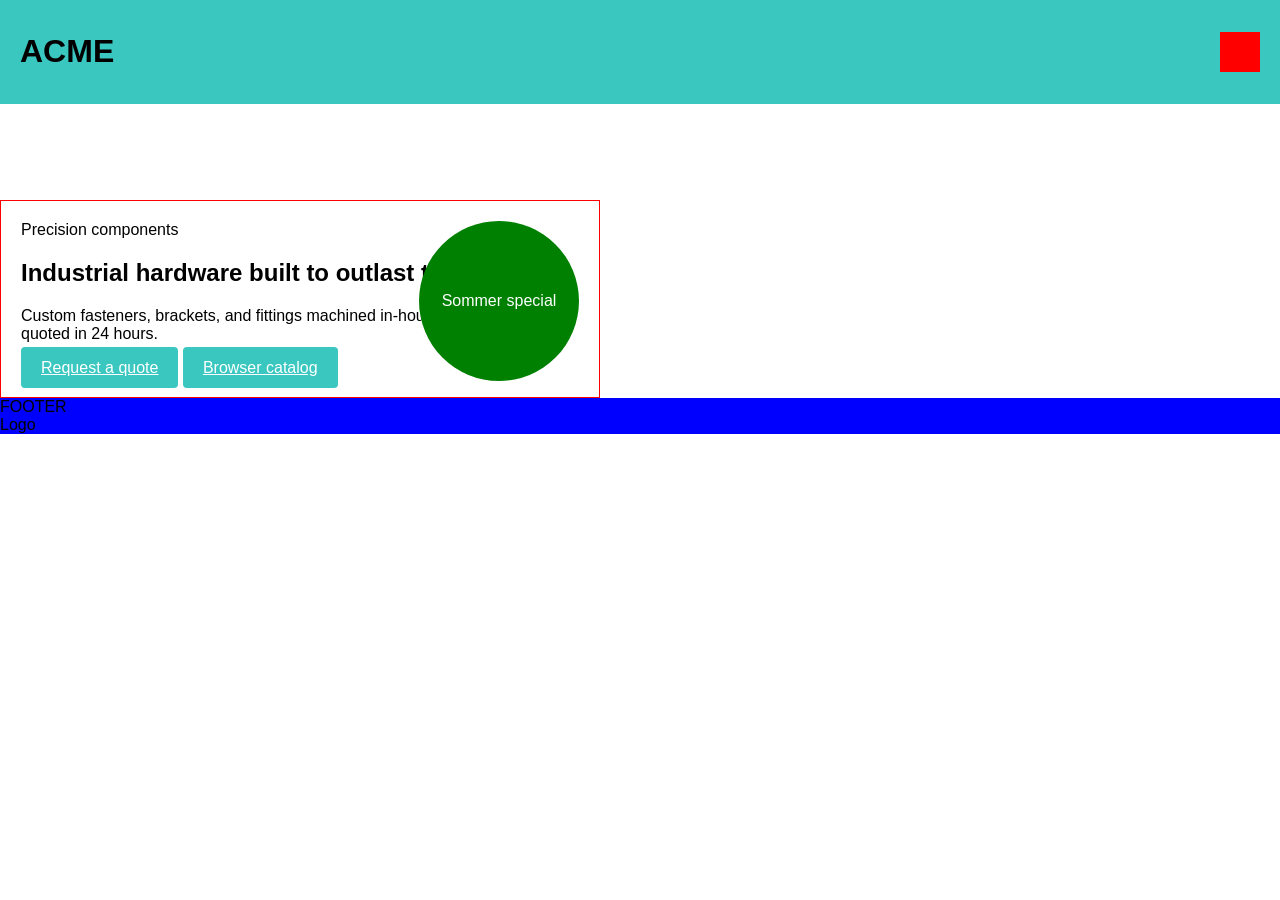
<file: acme-project/index.html>
<!DOCTYPE html>
<html lang="en">

<head>
    <meta charset="UTF-8">
    <meta name="viewport" content="width=device-width, initial-scale=1.0">
    <title>Document</title>
    <link rel="stylesheet" href="styles/reset.css">
    <link rel="stylesheet" href="styles/main.css">
</head>

<body>
    <!-- Unser erstes Element "dev" -->
    <div class="nav">
        <h1>ACME</h1>
        <div class="wf-box"></div>
    </div>

    <div class="hero">
        <div class="banner">Sommer special</div>
        Precision components

        <h2>
            Industrial hardware built to outlast the job.
        </h2>
        <p>
            Custom fasteners, brackets, and fittings machined in-house since 1978 — quoted in 24 hours.
        </p>
        <div>
            <a href="#" class="btn">Request a quote</a>
            <a href="#" class="btn">Browser catalog</a>
        </div>
    </div>


    <div class="footer">
        FOOTER
        <div>
            Logo
        </div>
    </div>

</body>

</html>
</file>
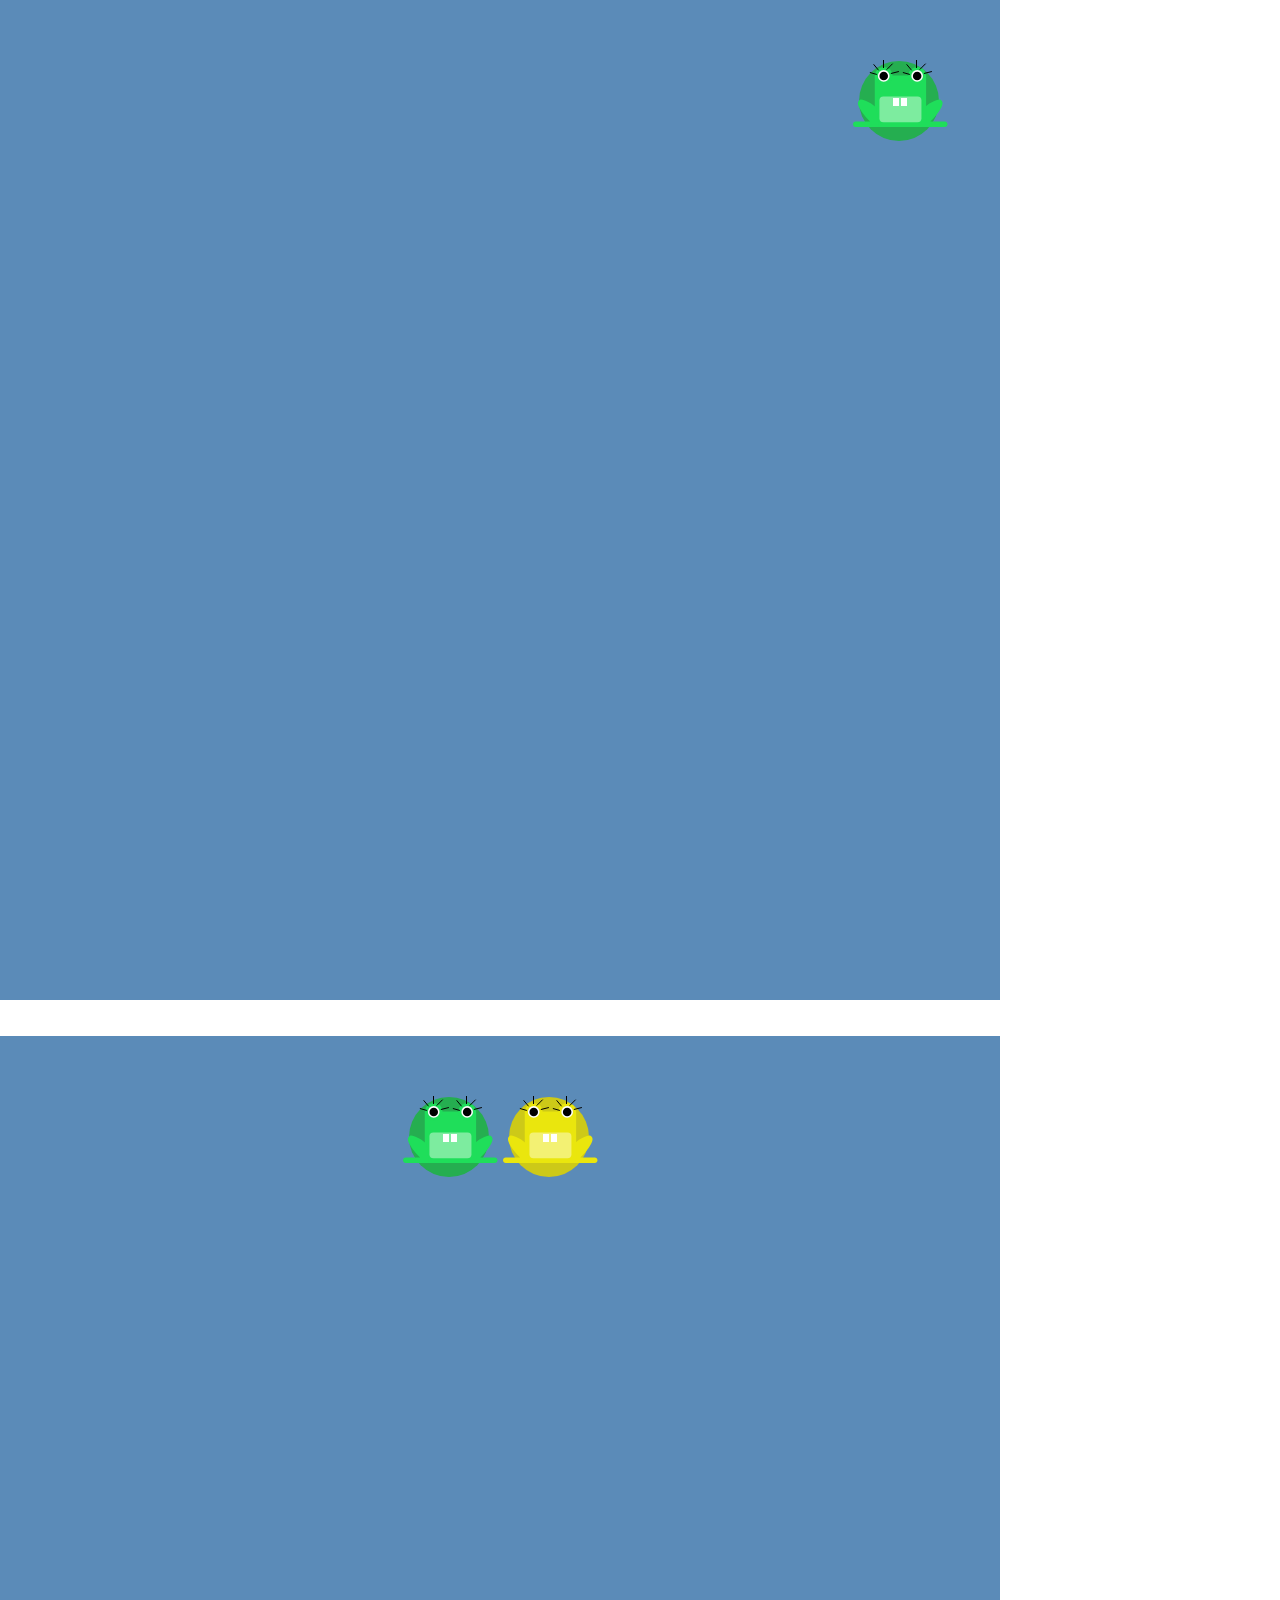
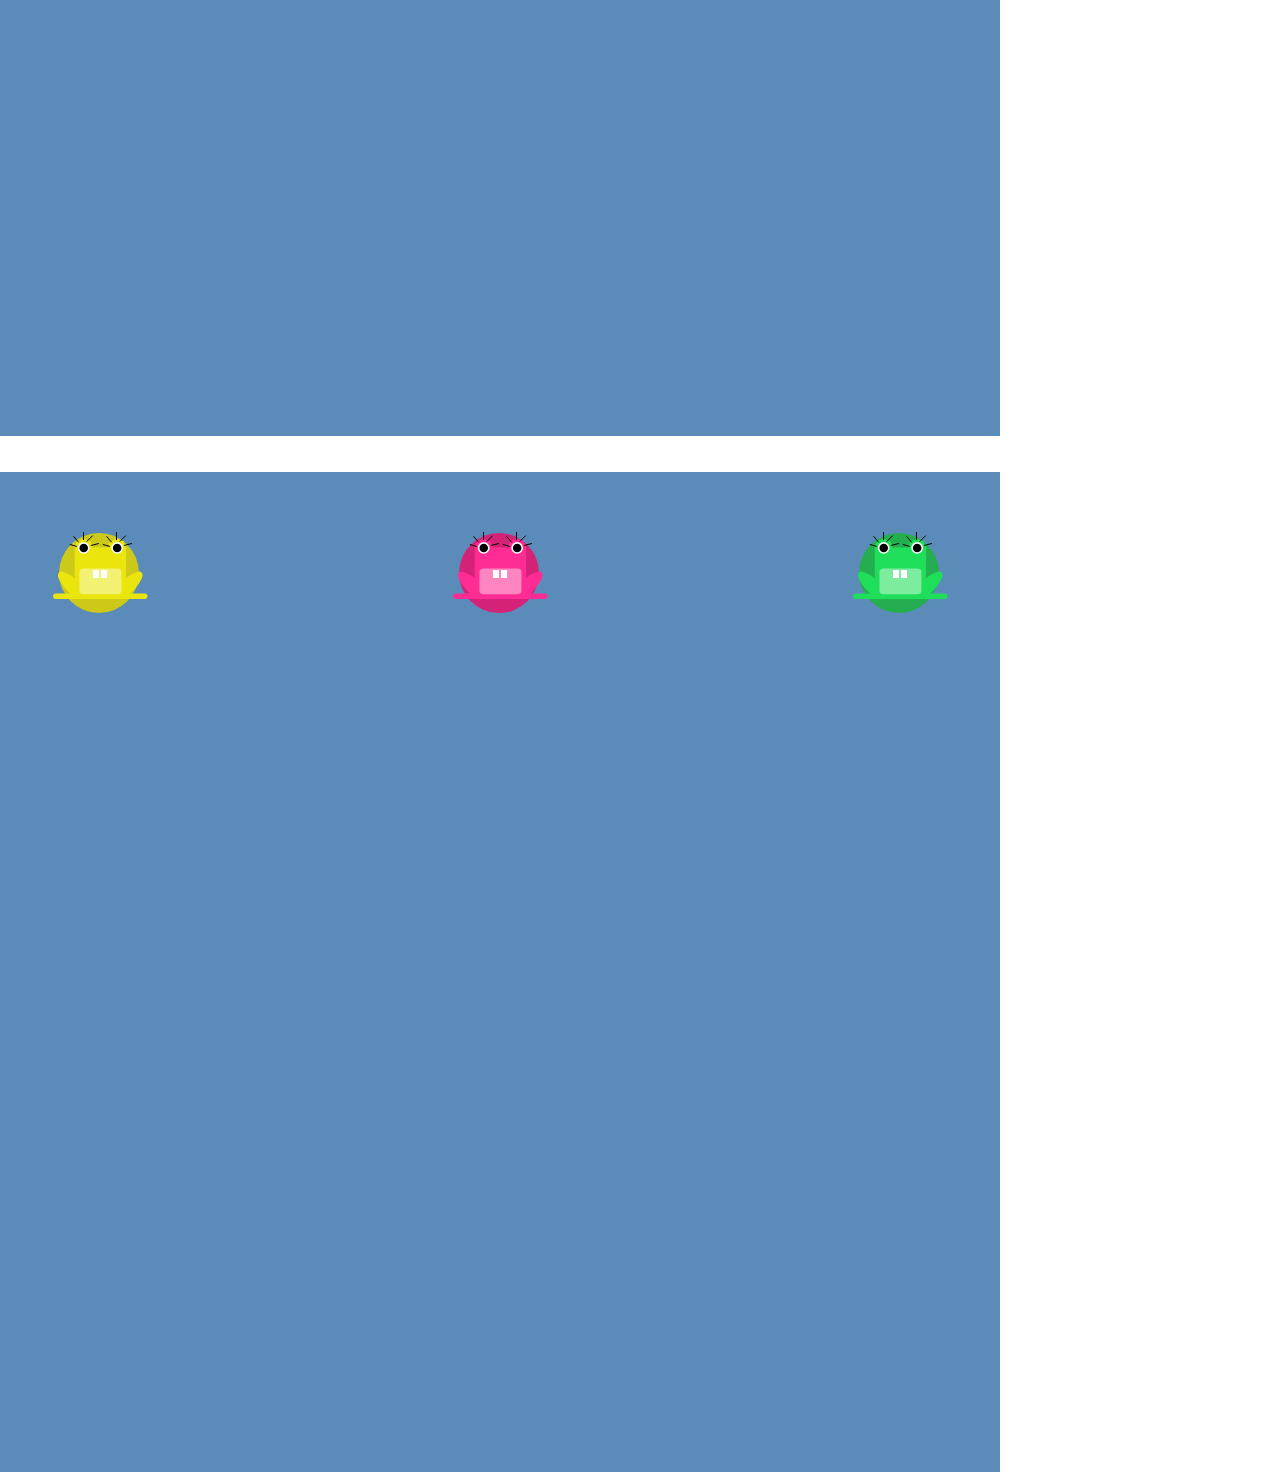
<file: froggy/index.html>
<!DOCTYPE html>
<html lang="en">

<head>
    <meta charset="UTF-8">
    <meta name="viewport" content="width=device-width, initial-scale=1.0">
    <title>Froggy Project</title>
    <link rel="stylesheet" href="styles.css">
</head>

<body>
    <div class="pond pond--level-1">
        <div class="frog frog--green"></div>
    </div>

    <br>
    <br>

    <div class="pond pond--level-2">
        <div class="frog frog--green"></div>
        <div class="frog frog--yellow"></div>
    </div>
    
    <br>
    <br>

    <div class="pond pond--level-3">
        <div class="frog frog--yellow"></div>
        <div class="frog frog--red"></div>
        <div class="frog frog--green"></div>
    </div>
</body>

</html>
</file>
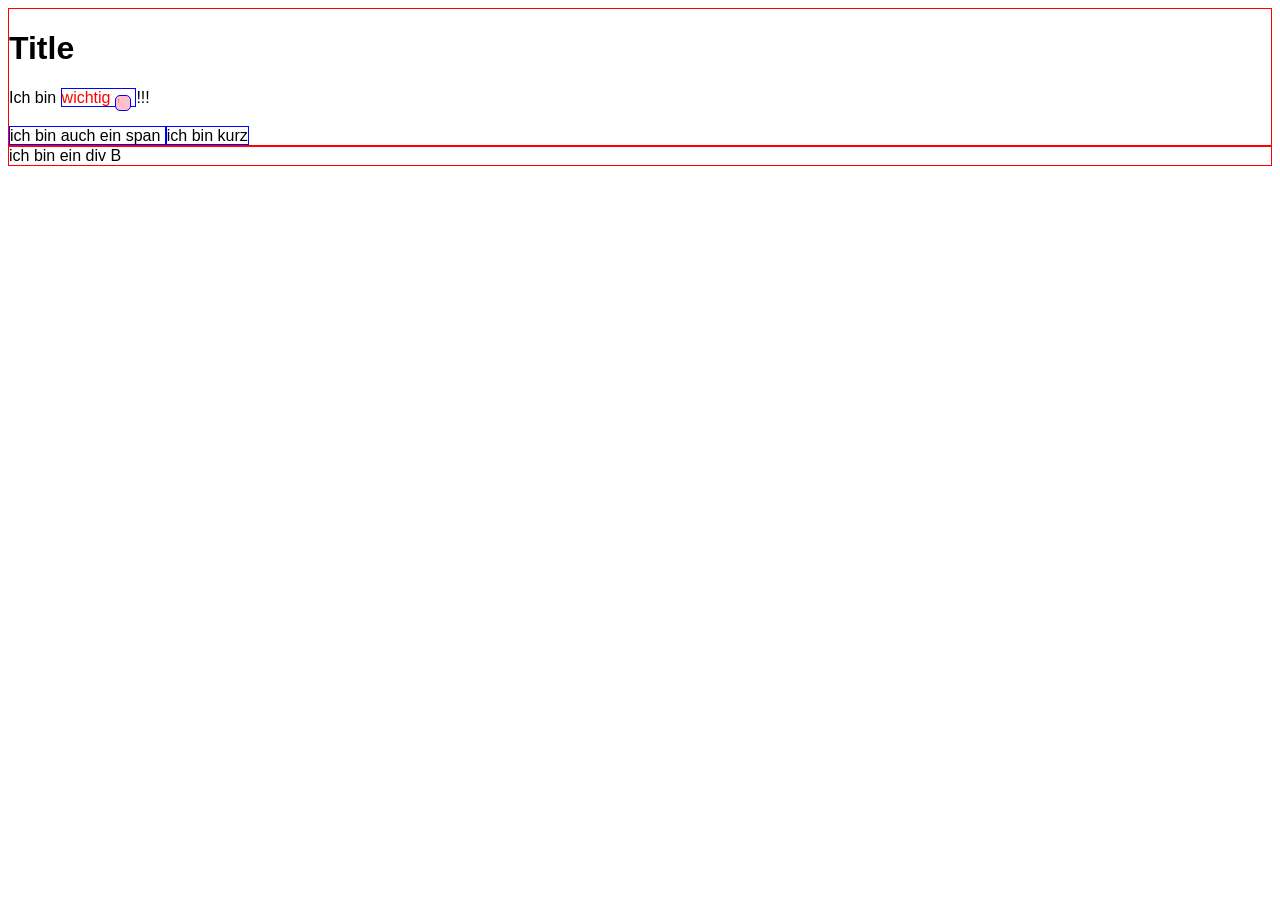
<file: test/index.html>
<!DOCTYPE html>
<html lang="en">

<head>
    <meta charset="UTF-8">
    <meta name="viewport" content="width=device-width, initial-scale=1.0">
    <title>Document</title>

    <style>
        body {
            font-family: Arial, Helvetica, sans-serif;
        }

        div {
            border: 1px solid red;
        }

        span {
            border: 1px solid blue;
        }


        .banner {
            background-color: pink;
            font-color: white;
            border-radius: 5px;
            padding: 2px;
            font-size: 5px;
            display: inline-block;
            width: 10px;
            height: 10px;
        }

        /* pond-level-2 */

        /* Auto layout */
        display: flex;
        flex-direction: row;
        justify-content: center;
        align-items: center;
        padding: 50px;

        position: relative;
        width: 1000px;
        height: 1000px;

        background: #5B8BB8;

    </style>

</head>

<body>
    <div>
        <h1>
            Title
        </h1>
        <p>
            Ich bin
            <span style="color: red;">
                wichtig

                <span class="banner">!</span>
            </span>!!!
        </p>
        <span>
            ich bin auch ein span
        </span>
        <span>
            ich bin kurz
        </span>


    </div>

    <div style="display: none;">
        ich bin ein div A
    </div>
    <div>
        ich bin ein div B
    </div>
</body>

</html>
</file>
<file: acme-project/styles/main.css>
body {
    padding-top: 200px;
}

.nav {
    position: fixed;
    width: 100%;
    top: 0;

    /* Auto layout */
    display: flex;
    flex-direction: row;
    justify-content: space-between;
    align-items: center;
    padding: 12px 20px;


    background: #39c7c0;

}

.wf-red {
    background-color: rgb(255, 125, 125);
}

.wf-box {
    width: 40px;
    height: 40px;
    background-color: red;
}

.hero {
    position: relative;
    padding: 20px;
    border: 1px solid red;
    max-width: 600px;
}

.banner {
    position: absolute;
    top: 20px;
    right: 20px;
    background-color: green;
    width: 160px;
    height: 160px;
    color: white;
    display: flex;
    justify-content: center;
    align-items: center;
    border-radius: 50%;
}

.footer {
    background-color: blue;
}


.btn {
    background-color: #39c7c0;
    color: white;
    padding: 12px 20px;
    border: none;
    border-radius: 4px;
    cursor: pointer;
}
</file>
<file: froggy/styles.css>
* {
    box-sizing: border-box;
}

html, body {
    margin: 0;
    padding: 0;
}

.pond {
    width: 1000px;
    height: 1000px;
    display: flex;
    padding: 50px;
}

.pond--level-1 {
    background-image: url(./images/pond-level-1.svg);
    justify-content: flex-end;
}

.pond--level-2 {
    background-image: url(./images/pond-level-2.svg);
    justify-content: center;
}

.pond--level-3 {
    background-image: url(./images/pond-level-3.svg);
    justify-content: space-between;
}

.frog {
    width: 100px;
    height: 100px;
    background: red;
}

.frog--green {
    background: url(./images/frog-green.svg);
}

.frog--red {
    background: url(./images/frog-red.svg);
}

.frog--yellow {
    background: url(./images/frog-yellow.svg);
}
</file>
